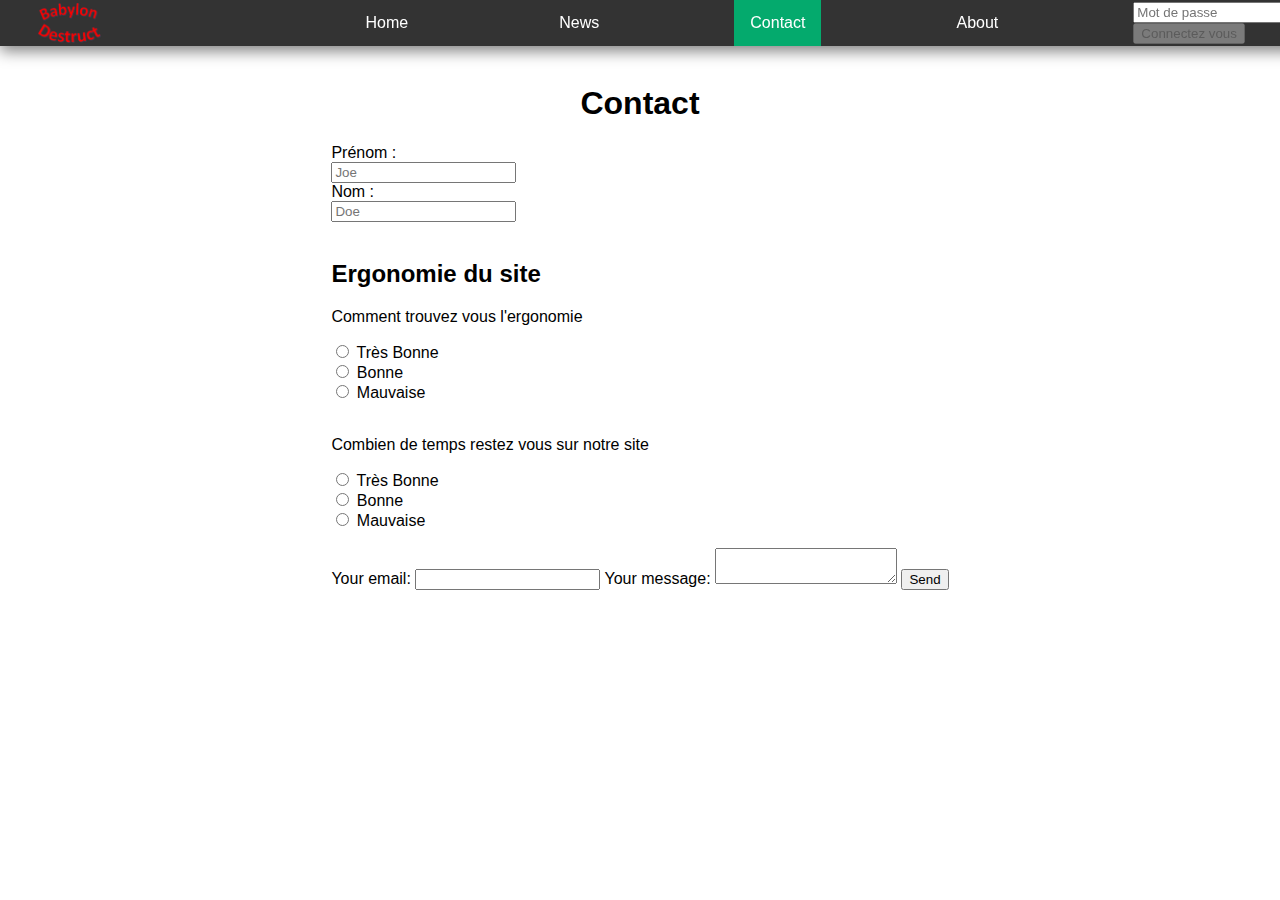
<file: Contact.html>
<!DOCTYPE html>
<html lang="en">

<head>
    <meta charset="UTF-8">
    <meta http-equiv="X-UA-Compatible" content="IE=edge">
    <meta name="viewport" content="width=device-width, initial-scale=1.0">
    <link rel="stylesheet" href="../css/Contact.css">
    <title>Document</title>
</head>

<body>
    <ul class="nav-menu">
        <img src="../img/Babylon Destruct.png" alt="" class="navbar-image">
        <li><a href="index.html">Home</a></li>
        <li><a href="NewsPage.html">News</a></li>
        <!-- <li><a href="Library.html">Library</a></li> -->

        <li><a class="active" href="Contact.html">Contact</a></li>
        <li><a href="#about">About</a></li>

        <div class="Restricted">

            <input id="input-restricted" type="text" placeholder="Mot de passe"><br>
            <a href="RestrictedAccess.html" style="text-decoration:none">
                <button id="go-to-restrcted" disabled>Connectez vous</button>
            </a>
        </div>
    </ul>

    <div class="Formulaire-Conctact">
        <h1>Contact</h1>
        <form action="https://formspree.io/f/xbjevnze" method="POST">


            <label for="fname">Prénom :</label><br>
            <input type="text" id="fname" name="fname" placeholder="Joe"><br>
            <label for="lname">Nom :</label><br>
            <input type="text" id="lname" name="lname" placeholder="Doe"><br><br>

            <h2>Ergonomie du site</h2>

            <P>Comment trouvez vous l'ergonomie</P>
            <input type="radio" id="Tres-Bonne" name="fav-ergo" value="TB">
            <label for="Tres-Bonne">Très Bonne</label><br>
            <input type="radio" id="Bonne" name="fav-ergo" value="B">
            <label for="Bonne">Bonne</label><br>
            <input type="radio" id="Mauvaise" name="fav-ergo" value="M">
            <label for="Mauvaise">Mauvaise</label><br><br>

            <p>Combien de temps restez vous sur notre site</p>
            <input type="radio" id="-5-min" name="fav-time" value="TB">
            <label for="-5-min">Très Bonne</label><br>
            <input type="radio" id="Bonne" name="fav-time" value="B">
            <label for="Bonne">Bonne</label><br>
            <input type="radio" id="Mauvaise" name="fav-time" value="M">
            <label for="Mauvaise">Mauvaise</label><br><br>


            <label>
                Your email:
                <input type="email" name="email">
            </label>
            <label>
                Your message:
                <textarea name="message"></textarea>
            </label>

            <button type="submit">Send</button>
        </form>
    </div>
</file>
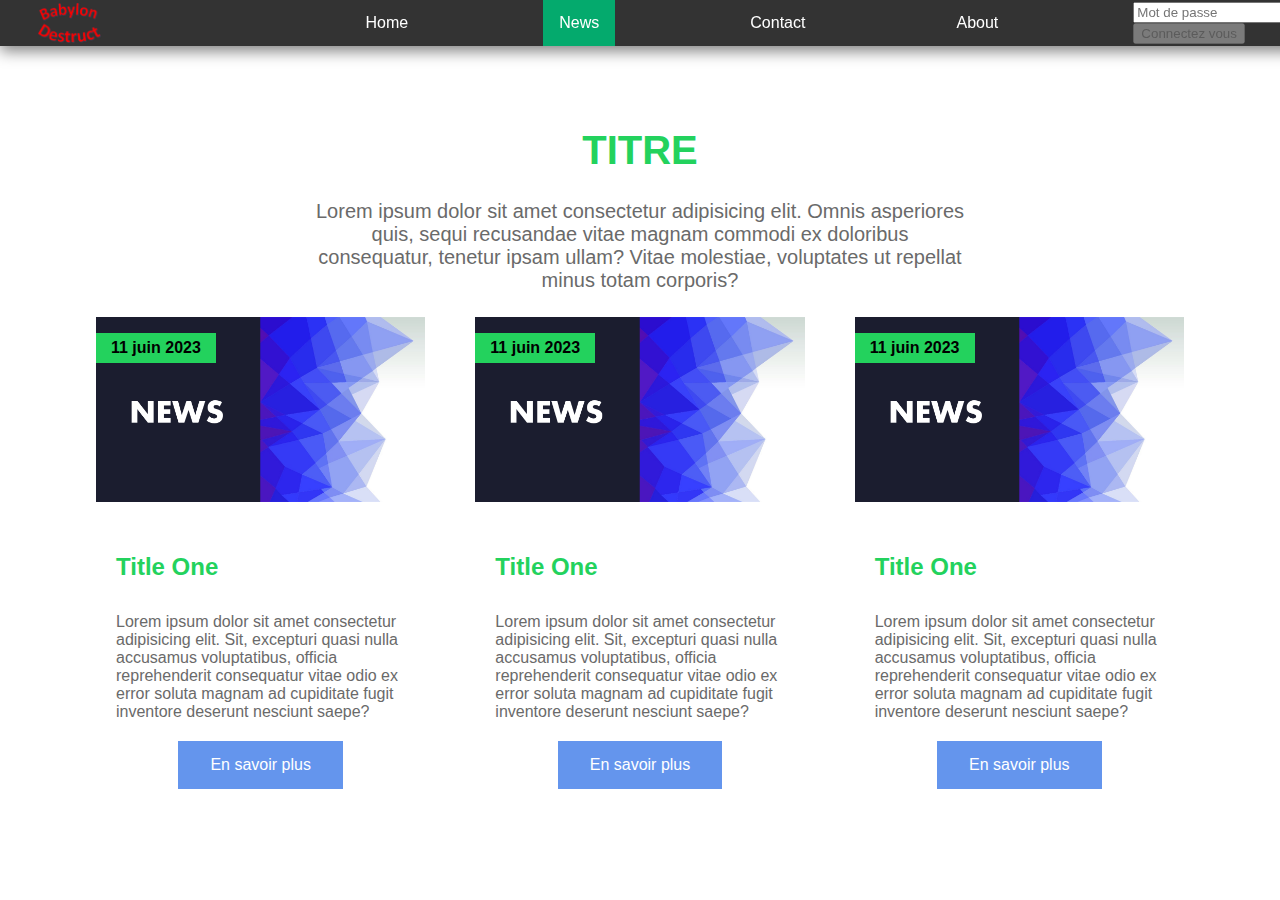
<file: NewsPage.html>
<!DOCTYPE html>
<html lang="en">

<head>
    <meta charset="UTF-8">
    <meta http-equiv="X-UA-Compatible" content="IE=edge">
    <meta name="viewport" content="width=device-width, initial-scale=1.0">
    <link rel="stylesheet" href="../css/NewsPage.css">
    <title>Document</title>
</head>

<body>
    <ul class="nav-menu">
        <img src="../img/Babylon Destruct.png" alt="" class="navbar-image">
        <li><a href="index.html">Home</a></li>
        <li><a class="active" href="NewsPage.html">News</a></li>
        <!-- <li><a href="Library.html">Library</a></li> -->

        <li><a href="Contact.html">Contact</a></li>
        <li><a href="#about">About</a></li>
        <div class="Restricted">

            <input id="input-restricted" type="text" placeholder="Mot de passe"><br>
            <a href="RestrictedAccess.html" style="text-decoration:none">
                <button id="go-to-restrcted" disabled>Connectez vous</button>
            </a>
        </div>
    </ul>

    <div class="blog-section">
        <div class="content-blog">
            <div class="title">
                <h1>Titre</h1>
                <P>Lorem ipsum dolor sit amet consectetur adipisicing elit. Omnis asperiores quis, sequi recusandae
                    vitae magnam commodi ex doloribus consequatur, tenetur ipsam ullam? Vitae molestiae, voluptates ut
                    repellat minus totam corporis?</P>
            </div>
            <div class="cards-blog">
                <div class="card">
                    <div class="image-section">
                        <img src="../img/Newscard image.png" alt="Newscard">
                    </div>
                    <div class="blog-article">
                        <h4>Title One</h4>
                        <p>Lorem ipsum dolor sit amet consectetur adipisicing elit. Sit, excepturi quasi nulla accusamus
                            voluptatibus, officia reprehenderit consequatur vitae odio ex error soluta magnam ad
                            cupiditate fugit inventore deserunt nesciunt saepe?</p>
                    </div>
                    <div class="view-more">
                        <a href="../https://www.youtube.com/" style="text-decoration:none">
                            <button class="viewmore-btn">En savoir plus</button>
                        </a>

                    </div>
                    <div class="posted-date">
                        <p>11 juin 2023</p>
                    </div>
                </div>
                <div class="card">
                    <div class="image-section">
                        <img src="../img/Newscard image.png" alt="Newscard">
                    </div>
                    <div class="blog-article">
                        <h4>Title One</h4>
                        <p>Lorem ipsum dolor sit amet consectetur adipisicing elit. Sit, excepturi quasi nulla accusamus
                            voluptatibus, officia reprehenderit consequatur vitae odio ex error soluta magnam ad
                            cupiditate fugit inventore deserunt nesciunt saepe?</p>
                    </div>
                    <div class="view-more">
                        <a href="https://www.youtube.com/" style="text-decoration:none">
                            <button class="viewmore-btn">En savoir plus</button>
                        </a>

                    </div>
                    <div class="posted-date">
                        <p>11 juin 2023</p>
                    </div>
                </div>

                <div class="card">
                    <div class="image-section">
                        <img src="../img/Newscard image.png" alt="Newscard image">
                    </div>
                    <div class="blog-article">
                        <h4>Title One</h4>
                        <p>Lorem ipsum dolor sit amet consectetur adipisicing elit. Sit, excepturi quasi nulla accusamus
                            voluptatibus, officia reprehenderit consequatur vitae odio ex error soluta magnam ad
                            cupiditate fugit inventore deserunt nesciunt saepe?</p>
                    </div>
                    <div class="view-more">
                        <a href="https://www.youtube.com/" style="text-decoration:none">
                            <button class="viewmore-btn">En savoir plus</button>
                        </a>

                    </div>
                    <div class="posted-date">
                        <p>11 juin 2023</p>
                    </div>
                </div>

            </div>

        </div>

    </div>


    <script src="../js/script.js"></script>
</body>

</html>
</file>
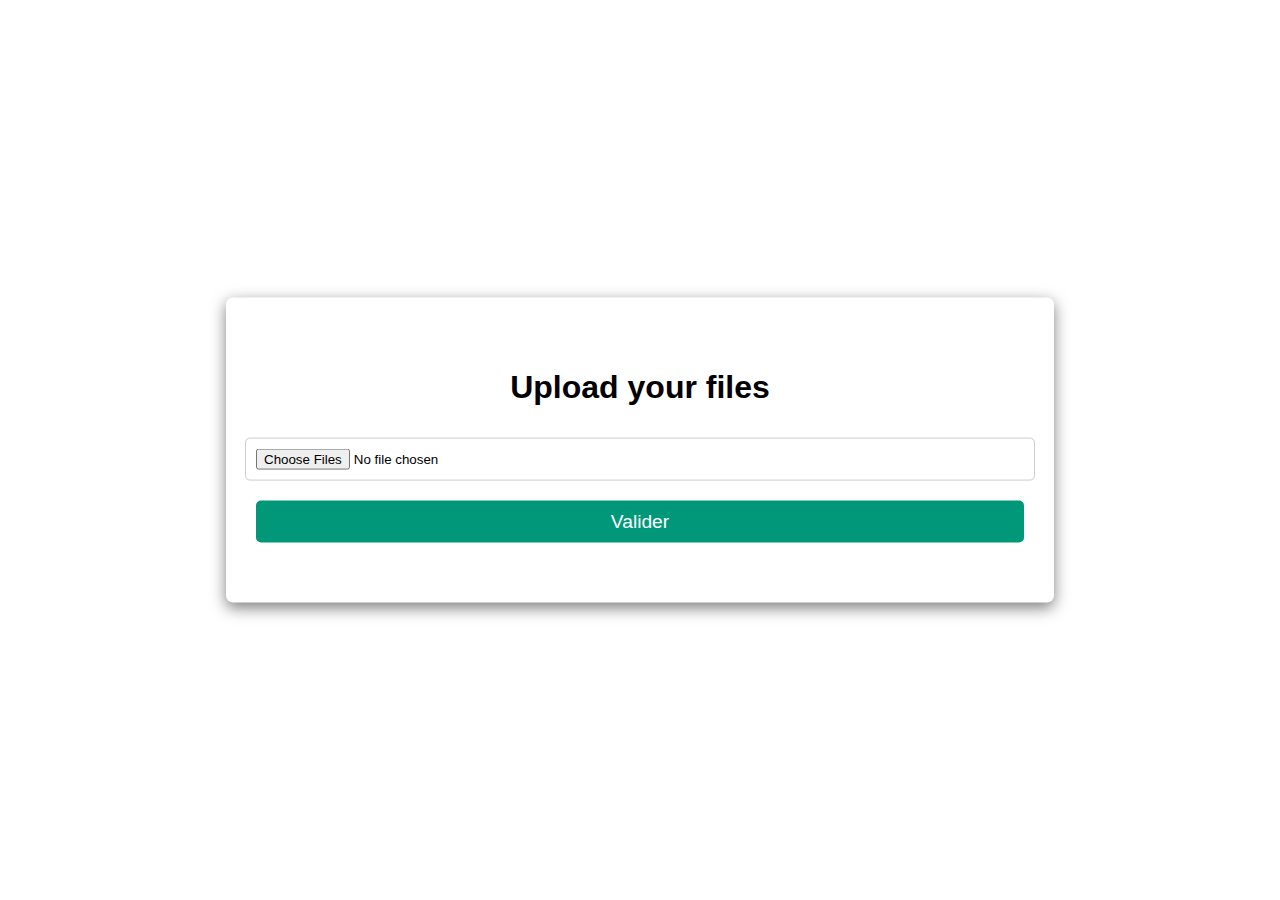
<file: upload_access/upload.html>
<!DOCTYPE html>
<html lang="en">
<head>
    <meta charset="UTF-8">
    <meta name="viewport" content="width=device-width, initial-scale=1.0">
    <link rel="stylesheet" href="upload.css">
    <title>Document</title>
</head>
<body>
    <div class="container">
        <h1>Upload your files</h1>
        <form id="uploadForm" action="upload.php" method="POST" enctype="multipart/form-data">
            <input class="file-upload__input" type="file" name="myFile[]" id="myFile" multiple accept="image/*">
            <button class="file-upload__button" type="submit">Valider</button>
            
        </form>

    </div>
    
</body>
</html>
</file>
<file: css/Contact.css>
html {
    display: block;
}

body {
    margin: 0;
    font-family: Arial, Helvetica, sans-serif;
}


.navbar-image {
    width: 5%;
    height: 5%;
    margin-right: 10%;
}


li {
    float: left;
}

li a {
    display: block;
    color: white;
    text-align: center;
    padding: 14px 16px;
    text-decoration: none;
}

li a:hover:not(.active) {
    background-color: #111;
}

.active {
    background-color: #04AA6D;
}

.nav-menu {
    list-style-type: none;

    overflow: hidden;
    background-color: #333;
    position: fixed;
    top: 0;
    width: 100%;
    box-shadow: 0 5px 15px rgba(0, 0, 0, .5);
    display: flex;
    justify-content: space-between;
    align-items: center;
    flex-direction: row;
    margin: 0;
    margin-bottom: 5%;
    padding-left: 3%;
}

.Formulaire-Conctact {
    margin-top: 5%;
    width: 100%;
    display: flex;
    justify-content: center;
    align-items: center;
    flex-direction: column;
}
</file>
<file: css/NewsPage.css>
html {
    display: block;
}

body {
    margin: 0;
    font-family: Arial, Helvetica, sans-serif;
}


.navbar-image {
    width: 5%;
    height: 5%;
    margin-right: 10%;
}


li {
    float: left;
}

li a {
    display: block;
    color: white;
    text-align: center;
    padding: 14px 16px;
    text-decoration: none;
}

li a:hover:not(.active) {
    background-color: #111;
}

.active {
    background-color: #04AA6D;
}

.nav-menu {
    list-style-type: none;

    overflow: hidden;
    background-color: #333;
    position: fixed;
    top: 0;
    width: 100%;
    box-shadow: 0 5px 15px rgba(0, 0, 0, .5);
    display: flex;
    justify-content: space-between;
    align-items: center;
    flex-direction: row;
    margin: 0;
    margin-bottom: 5%;
    padding-left: 3%;
}


.blog-section {
    width: 100%;
}

.blog-section .content-blog {
    width: 85%;
    margin: 20px auto;

}

.blog-section .content-blog .title {
    width: 60%;
    text-align: center;
    margin: auto;

}

.blog-section .content-blog .title h1 {
    font-size: 40px;
    color: #23d25d;
    text-transform: uppercase;

}

.blog-section .content-blog .title p {
    font-size: 20px;
    color: #6a6a6a;
    margin-top: 20px;
}

.blog-section .content-blog .cards-blog {
    display: grid;
    grid-template-columns: repeat(3, 1fr);
    grid-gap: 50px;
    margin: 25px auto;

}

.blog-section .content-blog .cards-blog .card {
    width: 100%;
    background: color #f7f7f7;
    position: relative;

}

.blog-section .content-blog .cards-blog .card img {
    width: 100%;
    height: auto;

}

.blog-section .content-blog .cards-blog .card .blog-article {
    padding: 15px 20px;

}

.blog-section .content-blog .cards-blog .card .blog-article h4 {
    font-size: 24px;
    color: #23d25d;

}

.blog-section .content-blog .cards-blog .card .blog-article p {
    font-size: 16px;
    margin: 10px 0px;
    color: #6a6a6a;

}

.blog-section .content-blog .cards-blog .card .posted-date p {
    font-weight: 600;
    position: absolute;
    top: 0;
    left: 0;
    display: inline-block;
    background-color: #23d25d;
    padding: 6px 15px;

}



.viewmore-btn {
    border: none;
    background: cornflowerblue;
    color: white;
    padding: 15px 32px;
    text-align: center;
    text-decoration: none;
    display: inline-block;
    font-size: 16px;
    margin: 4px 2px;
    cursor: pointer;
    display: block;
    margin: 0 auto;
    margin-top: 20px;
}


.viewmore-btn {
    position: relative;
    top: -25px;
}

.viewmore-btn:hover {
    background-color: #04AA6D;
    color: white;
}


@media screen and (max-width: 768px) {
    .blog-section .content-blog .cards-blog {
        grid-template-columns: repeat(2, 1fr);
    }

    .blog-section .content-blog .title h2 {
        font-size: 30px;
    }

    .blog-section .content-blog .title p {
        font-size: 16px;
    }

    .blog-section .content-blog .cards-blog .card .blog-article h4 {
        font-size: 20px;
    }

    .blog-section .content-blog .cards-blog .card .blog-article p {
        font-size: 14px;
    }

    .blog-section .content-blog .cards-blog .card .posted-date p {
        font-size: 14px;
    }
}


.blog-section {
    margin-top: 10%;
}
</file>
<file: upload_access/upload.css>
body {
    font-family: Arial, Helvetica, sans-serif;


}

.container {
    background-color: #ffffff;
    width: 60%;
    min-width: 450px;
    position: absolute;
    transform: translate(-50%, -50%);
    top: 50%;
    left: 50%;
    padding: 50px 30px;
    box-shadow: 0 5px 15px rgba(0, 0, 0, .5);
    border-radius: 7px;
}

.container h1 {
    text-align: center;
}

.container form {
    display: flex;
    flex-direction: column;
    align-items: center;
}

.container form input {
    width: 100%;
    padding: 10px;
    margin: 10px 0;
    border: 1px solid #ccc;
    border-radius: 5px;
}

.container form button {
    width: 100%;
    padding: 10px;
    margin: 10px 0;
    border: none;
    border-radius: 5px;
    background-color: #009879;
    color: #fff;
    font-size: 1.2em;
    cursor: pointer;
}

.container form button:hover {
    background-color: #007a6e;
}
</file>
